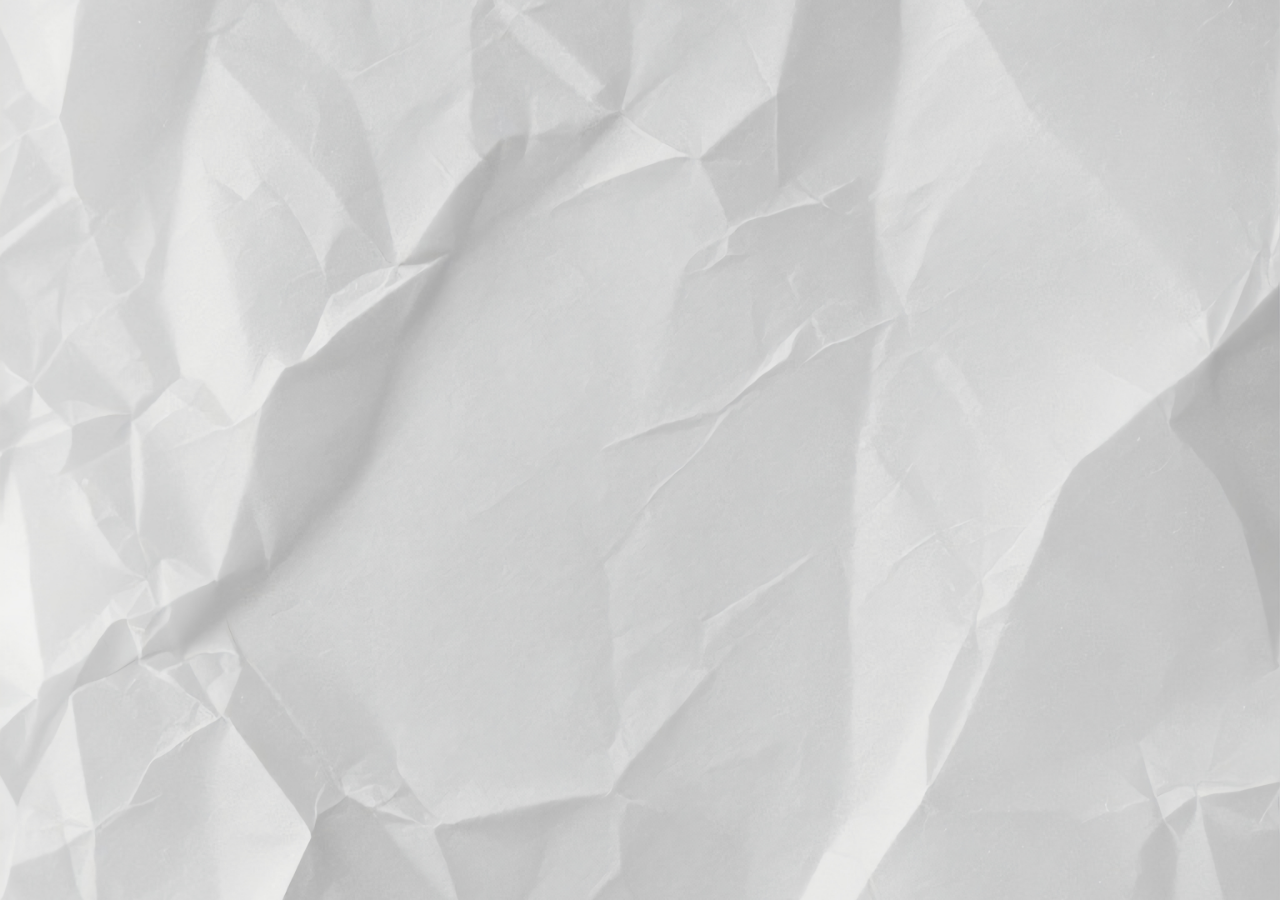
<file: index.html>
<!DOCTYPE html>
<html lang="en">
<head>
    <meta charset="UTF-8">
    <meta name="viewport" content="user-scalable=no, width=device-width, initial-scale=1.0">
    <meta name="apple-mobile-web-app-capable" content="yes" />
    <title>I Love You!</title>
    <link rel="stylesheet" href="style.css">
    <link rel="preconnect" href="https://fonts.googleapis.com">
    <link rel="preconnect" href="https://fonts.gstatic.com" crossorigin>
    <link href="https://fonts.googleapis.com/css2?family=Delius&family=Klee+One&family=Playpen+Sans:wght@100..800&family=Playwrite+DE+Grund:wght@100..400&family=Playwrite+PL:wght@100..400&display=swap" rel="stylesheet">
<body>
    <div class="gif""><img src="gifs/cute-cat-couple.gif" alt=""></div>
    <div class="txt-container">
        <p id="title">Olá, <p id="title" style="color: rgb(209, 54, 54);">Minha Princesa!</p></p>
        <p id="sub">Você quer ver seu presente?</p>
        <div class="btn-container">
            <button id="yes-btn"><a href="letter-page/index.html">Sim, eu quero!</a></button>
            <button id="no-btn"><a href="no-page/index.html">Não, NÃO QUERO!</a></button>
        </div>
    </div>
</body>
</html>
</file>
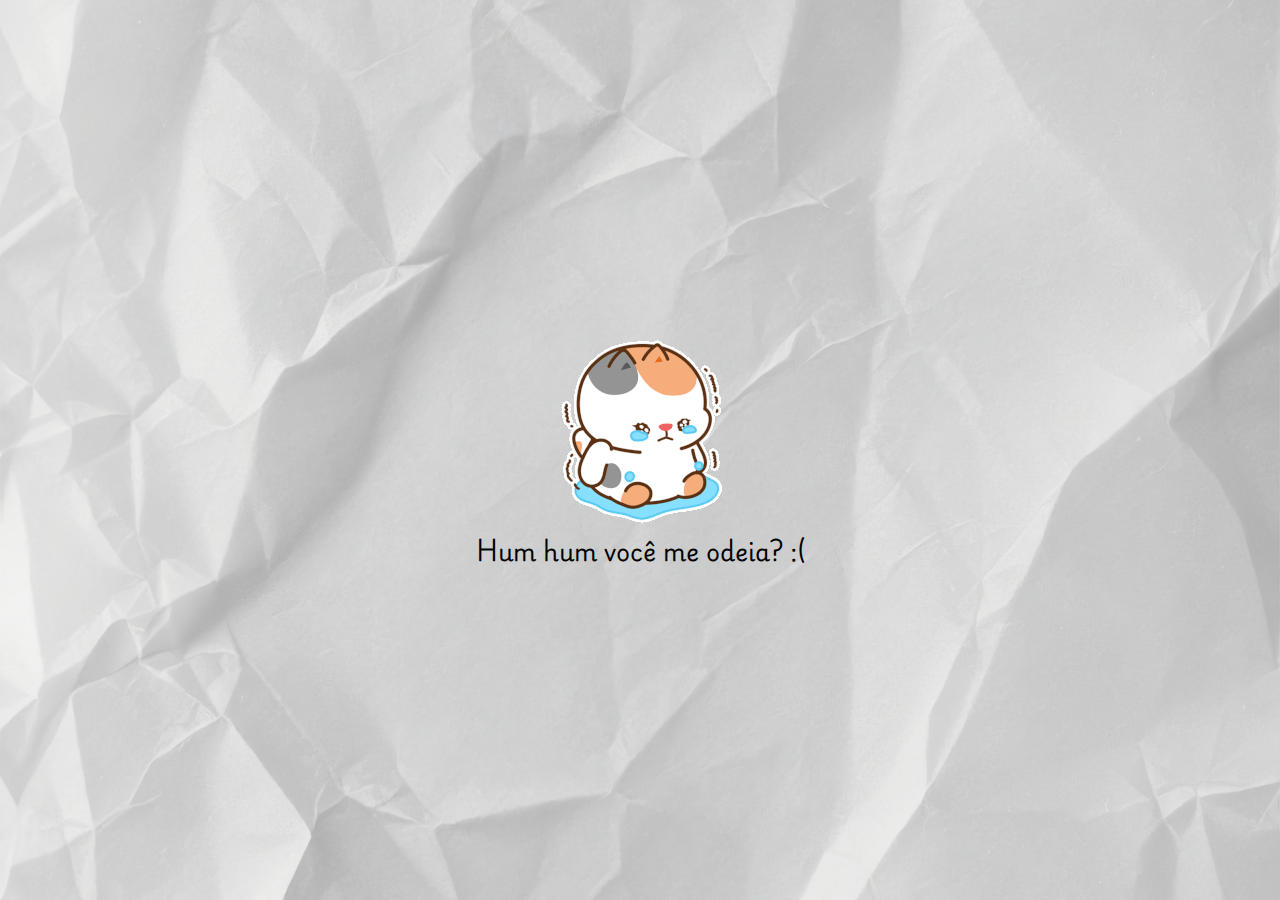
<file: no-page/index.html>
<!DOCTYPE html>
<html lang="en">
<head>
    <meta charset="UTF-8">
    <meta name="viewport" content="width=device-width, initial-scale=1.0">
    <meta name="apple-mobile-web-app-capable" content="yes" />
    <link rel="stylesheet" href="style.css">
    <title>Hum hum</title>
    <link rel="preconnect" href="https://fonts.googleapis.com">
    <link rel="preconnect" href="https://fonts.gstatic.com" crossorigin>
    <link href="https://fonts.googleapis.com/css2?family=Delius&family=Klee+One&family=Playpen+Sans:wght@100..800&family=Playwrite+DE+Grund:wght@100..400&family=Playwrite+PL:wght@100..400&display=swap" rel="stylesheet">
</head>
<body>
    <div class="img-container">
        <img src="../gifs/cat-sad.gif" alt="">
    </div>
    <div class="text">
        <p>Hum hum você me odeia? :(</p>
    </div>
</body>
</html>
</file>
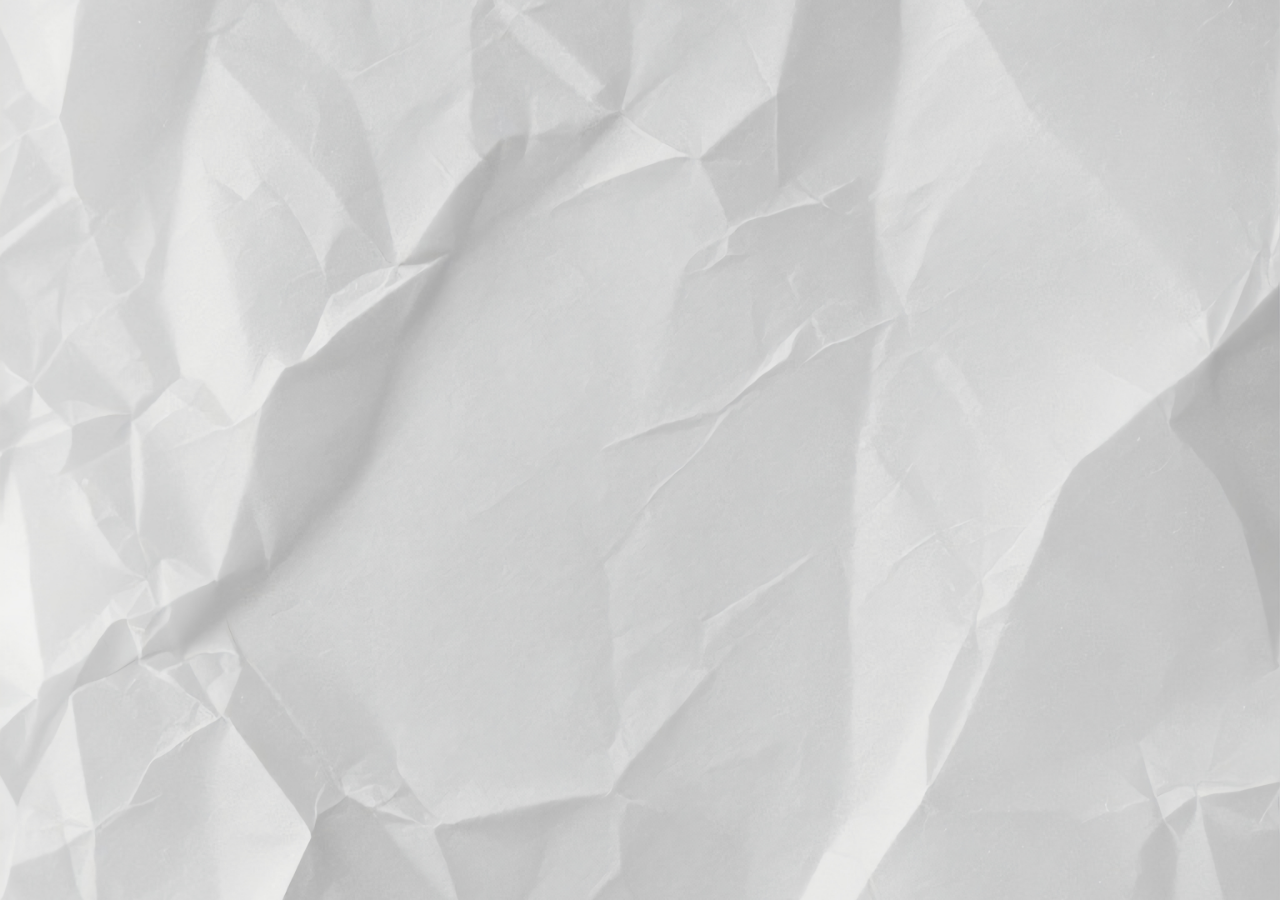
<file: start-page/index.html>
<!DOCTYPE html>
<html lang="en">
<head>
    <meta charset="UTF-8">
    <meta name="viewport" content="user-scalable=no, width=device-width, initial-scale=1.0">
    <meta name="apple-mobile-web-app-capable" content="yes" />
    <title>I Love You!</title>
    <link rel="stylesheet" href="style.css">
    <link rel="preconnect" href="https://fonts.googleapis.com">
    <link rel="preconnect" href="https://fonts.gstatic.com" crossorigin>
    <link href="https://fonts.googleapis.com/css2?family=Delius&family=Klee+One&family=Playpen+Sans:wght@100..800&family=Playwrite+DE+Grund:wght@100..400&family=Playwrite+PL:wght@100..400&display=swap" rel="stylesheet">
<body>
    <div class="gif""><img src="../gifs/cute-cat-couple.gif" alt=""></div>
    <div class="txt-container">
        <p id="title">Olá, <p id="title" style="color: rgb(209, 54, 54);">Minha Princesa!</p></p>
        <p id="sub">Você quer ver seu presente?</p>
        <div class="btn-container">
            <button id="yes-btn"><a href="../letter-page/index.html">Sim, eu quero!</a></button>
            <button id="no-btn"><a href="../no-page/index.html">Não, NÃO QUERO!</a></button>
        </div>
    </div>
</body>
</html>
</file>
<file: style.css>
* {
    margin: 0;
    padding: 0;
    border: 0;
    box-sizing: border-box;
}

a {
    text-decoration: none;
    color: black;
}

div {
    display: flex;
    /* border: 1px solid blue; */
    width: 100%;
    flex-direction: column;
}

button {
    font-family: "Playwrite DE Grund", sans-serif;
    border-radius: 8px;
    border: 2px solid rgb(209, 54, 54);
    font-size: 20px;
    padding: 0.6em 0;
    width: 10em;
    background-color: rgba(255, 253, 253, 0.438);
}

body {
    background: url("start-page/paper-texture-close-up.jpg") fixed center/cover;
    font-size: 24px;
    display: flex;
    height: 100dvh;
    flex: 1;
    flex-direction: column;
    overflow-x: hidden;
    justify-content: center;
}

#title {
    animation: fadeIn 1s;
    font-size: 1.8em;
    font-family: "Playpen Sans", cursive;
}

#sub {
    padding-top: 0.2em;
    font-size: 0.9em;
    font-family: "Klee One", sans-serif;
}

.txt-container {
    opacity: 0;
    text-align: center;
    animation: 1s fadeInY 1s forwards;
}

.btn-container {
    opacity: 0;
    flex-direction: row;
    justify-content: space-around;
    padding-top: 1.5em;
    animation: 1s fadeInY 2s forwards;
}

.gif {
    opacity: 0;
    align-items: center;
    justify-content: center;
    animation: 1s fadeIn 0.5s forwards;
}

@keyframes fadeIn {
    0% {
        opacity: 0;
    }
    100% {
        opacity: 1;
    }
}

@keyframes fadeInY {
    0% {
        transform: translateY(30px);
        opacity: 0;
    }
    100% {
        opacity: 1;
    }
}
</file>
<file: no-page/style.css>
* {
    margin: 0;
    padding: 0;
    border: 0;
    box-sizing: border-box;
}

body {
    height: 100dvh;
    display: flex;
    flex-direction: column;
    justify-content: center;
    background: url("../start-page/paper-texture-close-up.jpg") fixed center/cover;
}

div {
    justify-content: center;
    align-items: center;
    display: flex;
    width: 100%;
}

.text {
    font-family: "Playwrite DE Grund";
    font-size: 24px;
}

@keyframes fadeIn {
    0% {
        opacity: 0;
    }
    100% {
        opacity: 1;
    }
}
</file>
<file: start-page/style.css>
* {
    margin: 0;
    padding: 0;
    border: 0;
    box-sizing: border-box;
}

a {
    text-decoration: none;
    color: black;
}

div {
    display: flex;
    /* border: 1px solid blue; */
    width: 100%;
    flex-direction: column;
}

button {
    font-family: "Playwrite DE Grund", sans-serif;
    border-radius: 8px;
    border: 2px solid rgb(209, 54, 54);
    font-size: 20px;
    padding: 0.6em 0;
    width: 10em;
    background-color: rgba(255, 253, 253, 0.438);
}

body {
    background: url("paper-texture-close-up.jpg") fixed center/cover;
    font-size: 24px;
    display: flex;
    height: 100dvh;
    flex: 1;
    flex-direction: column;
    overflow-x: hidden;
    justify-content: center;
}

#title {
    animation: fadeIn 1s;
    font-size: 1.8em;
    font-family: "Playpen Sans", cursive;
}

#sub {
    padding-top: 0.2em;
    font-size: 0.9em;
    font-family: "Klee One", sans-serif;
}

.txt-container {
    opacity: 0;
    text-align: center;
    animation: 1s fadeInY 1s forwards;
}

.btn-container {
    opacity: 0;
    flex-direction: row;
    justify-content: space-around;
    padding-top: 1.5em;
    animation: 1s fadeInY 2s forwards;
}

.gif {
    opacity: 0;
    align-items: center;
    justify-content: center;
    animation: 1s fadeIn 0.5s forwards;
}

@keyframes fadeIn {
    0% {
        opacity: 0;
    }
    100% {
        opacity: 1;
    }
}

@keyframes fadeInY {
    0% {
        transform: translateY(30px);
        opacity: 0;
    }
    100% {
        opacity: 1;
    }
}
</file>
